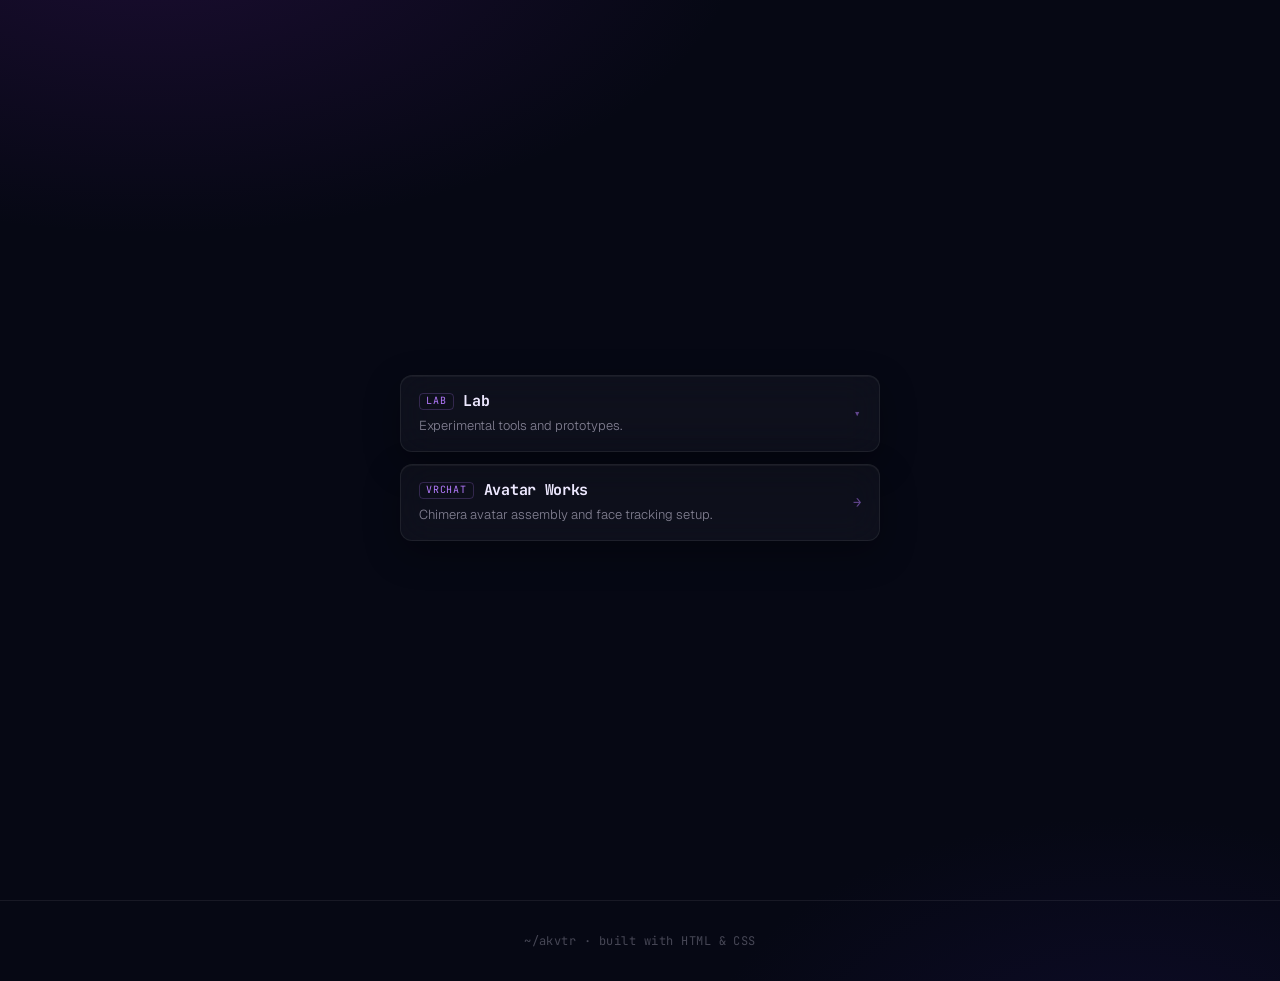
<file: index.html>
<!DOCTYPE html>
<html lang="en">
<head>
  <meta charset="UTF-8">
  <meta name="viewport" content="width=device-width, initial-scale=1.0">
  <title>~/akvtr</title>
  <link rel="preconnect" href="https://fonts.googleapis.com">
  <link rel="preconnect" href="https://fonts.gstatic.com" crossorigin>
  <link href="https://fonts.googleapis.com/css2?family=JetBrains+Mono:wght@400;500;700&family=Geist:wght@300;400;500&display=swap" rel="stylesheet">
  <link rel="stylesheet" href="./style.css">
  <style>
    /* ── Hero ── */
    .root-hero {
      min-height: 100dvh;
      display: flex;
      flex-direction: column;
      align-items: center;
      justify-content: center;
      padding: 5rem var(--px) 4rem;
      text-align: center;
    }

    .root-eyebrow {
      font-family: var(--mono);
      font-size: 0.6875rem;
      color: var(--accent);
      letter-spacing: 0.14em;
      text-transform: uppercase;
      margin-bottom: 1.5rem;
    }

    .root-title {
      font-family: var(--mono);
      font-size: clamp(2.5rem, 6vw, 4.5rem);
      font-weight: 700;
      color: var(--text-1);
      letter-spacing: -0.04em;
      line-height: 1;
      margin-bottom: 1.25rem;
    }

    .root-title .hl { color: var(--accent); }

    .root-sub {
      font-family: var(--sans);
      font-size: 1rem;
      font-weight: 300;
      color: var(--text-2);
      line-height: 1.65;
      max-width: 42ch;
      margin: 0 auto 2.75rem;
    }

    /* ── Section cards (compact vertical list) ── */
    .hub-list {
      display: flex;
      flex-direction: column;
      gap: 0.75rem;
      width: 100%;
      max-width: 480px;
      text-align: left;
    }

    .hub-card {
      position: relative;
      background: var(--glass-bg);
      border: 1px solid var(--glass-border);
      border-radius: var(--r-card);
      backdrop-filter: blur(18px);
      -webkit-backdrop-filter: blur(18px);
      box-shadow:
        inset 0 1px 0 rgba(255,255,255,0.045),
        0 12px 36px rgba(0,0,0,0.32);
      text-decoration: none;
      color: inherit;
      padding: 0.95rem 2.75rem 0.95rem 1.1rem;
      display: flex;
      flex-direction: column;
      gap: 0.3rem;
      transition: border-color 0.2s ease, box-shadow 0.2s ease, transform 0.15s ease;
    }
    .hub-card:hover {
      border-color: var(--accent-border);
      box-shadow:
        inset 0 1px 0 rgba(255,255,255,0.055),
        0 16px 48px rgba(0,0,0,0.42),
        0 0 0 1px var(--accent-border);
      transform: translateY(-2px);
    }

    .hub-card-head {
      display: flex;
      align-items: center;
      gap: 0.6rem;
    }

    .hub-card-badge {
      font-family: var(--mono);
      font-size: 0.625rem;
      color: var(--accent);
      letter-spacing: 0.08em;
      text-transform: uppercase;
      border: 1px solid var(--accent-border);
      border-radius: var(--r-tag);
      padding: 0.15rem 0.4rem;
      line-height: 1;
    }

    .hub-card-title {
      font-family: var(--mono);
      font-size: 0.9375rem;
      font-weight: 700;
      color: var(--text-1);
      letter-spacing: -0.02em;
    }

    .hub-card-desc {
      font-family: var(--sans);
      font-size: 0.8125rem;
      font-weight: 300;
      color: var(--text-2);
      line-height: 1.5;
    }

    /* ── Right-side indicators (link arrow / lab chevron) ── */
    .hub-card-arrow,
    .lab-arrow {
      position: absolute;
      right: 1.1rem;
      top: 50%;
      font-family: var(--mono);
      font-size: 0.875rem;
      color: var(--accent);
      opacity: 0.5;
      transform: translateY(-50%);
    }
    .hub-card-arrow { transition: opacity 0.15s ease, transform 0.15s ease; }
    .hub-card:hover .hub-card-arrow {
      opacity: 1;
      transform: translateY(-50%) translateX(3px);
    }

    /* ── Lab accordion (moved from nav into main) ── */
    .hub-lab-btn {
      /* reset button defaults so it matches the card links */
      width: 100%;
      text-align: left;
      cursor: pointer;
      font: inherit;
    }

    .lab-arrow { transition: opacity 0.15s ease, transform 0.22s ease; }
    .hub-lab-btn:hover .lab-arrow { opacity: 1; }
    .hub-lab-btn[aria-expanded="true"] .lab-arrow {
      transform: translateY(-50%) rotate(180deg);
    }

    .lab-panel {
      display: grid;
      grid-template-rows: 0fr;
      transition: grid-template-rows 0.3s ease;
    }
    .lab-panel.open {
      grid-template-rows: 1fr;
    }
    .lab-panel-inner {
      overflow: hidden;
      min-height: 0;
    }
    .lab-panel-inner .hub-card {
      margin-top: 0.75rem;
      margin-left: 1.25rem;
    }

    @media (max-width: 640px) {
      .lab-panel-inner .hub-card { margin-left: 0.6rem; }
    }

    @media (prefers-reduced-motion: reduce) {
      .lab-arrow,
      .lab-panel,
      .hub-card { transition: none !important; }
    }
  </style>
</head>
<body>

  <main class="root-hero">
    <div class="hub-list">
      <div class="hub-lab">
        <button class="hub-card hub-lab-btn" aria-expanded="false" aria-controls="lab-panel">
          <span class="hub-card-head">
            <span class="hub-card-badge">Lab</span>
            <span class="hub-card-title">Lab</span>
          </span>
          <span class="hub-card-desc">Experimental tools and prototypes.</span>
          <span class="lab-arrow" aria-hidden="true">▾</span>
        </button>
        <div class="lab-panel" id="lab-panel">
          <div class="lab-panel-inner">
            <a href="/lab/class-gen/" class="hub-card">
              <span class="hub-card-head">
                <span class="hub-card-badge">Tool</span>
                <span class="hub-card-title">class-gen</span>
              </span>
              <span class="hub-card-desc">UML class diagram editor with dark design.</span>
              <span class="hub-card-arrow" aria-hidden="true">→</span>
            </a>
          </div>
        </div>
      </div>

      <a href="/vrc/" class="hub-card">
        <span class="hub-card-head">
          <span class="hub-card-badge">VRChat</span>
          <span class="hub-card-title">Avatar Works</span>
        </span>
        <span class="hub-card-desc">Chimera avatar assembly and face tracking setup.</span>
        <span class="hub-card-arrow" aria-hidden="true">→</span>
      </a>
    </div>
  </main>

  <footer>
    <p class="footer-text">~/akvtr &middot; built with HTML &amp; CSS</p>
  </footer>

  <script>
    const btn = document.querySelector('.hub-lab-btn');
    const panel = document.getElementById('lab-panel');

    btn.addEventListener('click', () => {
      const isOpen = btn.getAttribute('aria-expanded') === 'true';
      btn.setAttribute('aria-expanded', String(!isOpen));
      panel.classList.toggle('open', !isOpen);
    });
  </script>

</body>
</html>
</file>
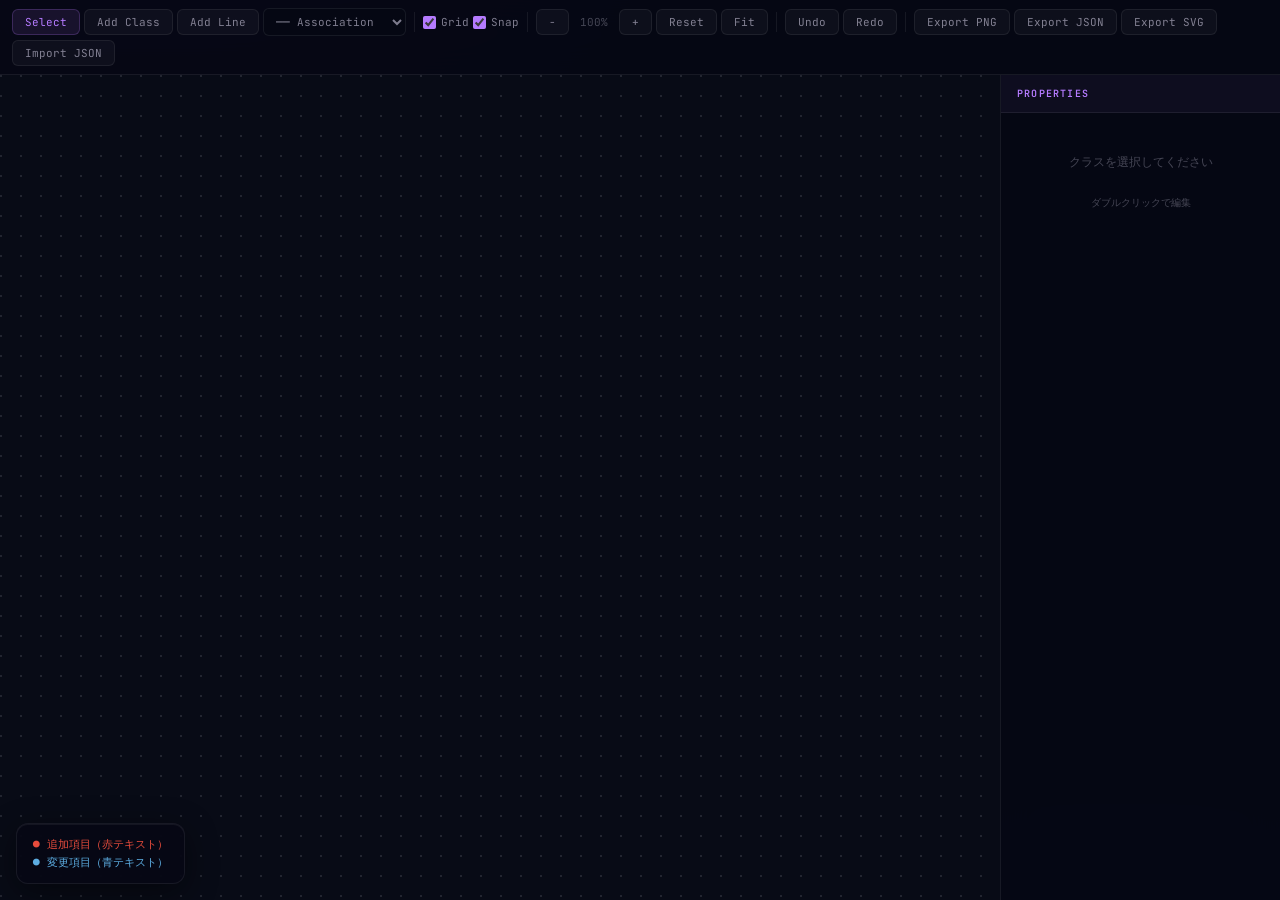
<file: lab/class-gen/index.html>
<!DOCTYPE html>
<html lang="ja">
<head>
<meta charset="UTF-8">
<meta name="viewport" content="width=device-width, initial-scale=1.0">
<title>UML Class Diagram Editor</title>
<link rel="preconnect" href="https://fonts.googleapis.com">
<link rel="preconnect" href="https://fonts.gstatic.com" crossorigin>
<link href="https://fonts.googleapis.com/css2?family=Geist:wght@300;400;500&family=JetBrains+Mono:wght@400;500;700&display=swap" rel="stylesheet">
<style>
:root {
  --bg: #060814;
  --accent: #b57bff;
  --accent-subtle: rgba(181,123,255,0.10);
  --accent-border: rgba(181,123,255,0.22);
  --glass-bg: rgba(255,255,255,0.035);
  --glass-border: rgba(255,255,255,0.07);
  --text-1: #ede8ff;
  --text-2: rgba(237,232,255,0.52);
  --text-3: rgba(237,232,255,0.28);
  --mono: 'JetBrains Mono', monospace;
  --sans: 'Geist', system-ui, sans-serif;
  --r-card: 12px;
  --r-btn: 6px;
  --r-tag: 4px;
}

* { margin: 0; padding: 0; box-sizing: border-box; }

body {
  font-family: var(--mono);
  display: flex;
  flex-direction: column;
  height: 100vh;
  overflow: hidden;
  background-color: var(--bg);
  background-image:
    radial-gradient(ellipse 80% 55% at 12% -8%, rgba(88,28,135,0.26) 0%, transparent 58%),
    radial-gradient(ellipse 60% 45% at 88% 108%, rgba(28,18,80,0.32) 0%, transparent 55%);
  color: var(--text-1);
}

#toolbar {
  display: flex;
  flex-wrap: wrap;
  gap: 4px;
  padding: 8px 12px;
  background: rgba(6,8,20,0.92);
  border-bottom: 1px solid var(--glass-border);
  backdrop-filter: blur(16px);
  -webkit-backdrop-filter: blur(16px);
  align-items: center;
  z-index: 100;
  flex-shrink: 0;
}

#toolbar button {
  padding: 5px 12px;
  border: 1px solid var(--glass-border);
  border-radius: var(--r-btn);
  background: var(--glass-bg);
  color: var(--text-2);
  cursor: pointer;
  font-size: 11px;
  font-family: var(--mono);
  white-space: nowrap;
  transition: background 0.15s, color 0.15s, border-color 0.15s;
}

#toolbar button:hover {
  background: rgba(255,255,255,0.07);
  color: var(--text-1);
  border-color: rgba(255,255,255,0.14);
}

#toolbar button:active { transform: translateY(1px) scale(0.99); }

#toolbar button.active {
  background: var(--accent-subtle);
  color: var(--accent);
  border-color: var(--accent-border);
}

#toolbar select {
  padding: 5px 8px;
  border: 1px solid var(--glass-border);
  border-radius: var(--r-btn);
  background: rgba(6,8,20,0.8);
  color: var(--text-2);
  cursor: pointer;
  font-size: 11px;
  font-family: var(--mono);
}

#toolbar .sep {
  width: 1px;
  height: 20px;
  background: var(--glass-border);
  margin: 0 4px;
  flex-shrink: 0;
}

#toolbar label {
  font-size: 11px;
  font-family: var(--mono);
  color: var(--text-2);
  display: flex;
  align-items: center;
  gap: 5px;
  cursor: pointer;
}

#toolbar input[type=checkbox] {
  cursor: pointer;
  accent-color: var(--accent);
}

#toolbar .zoom-display {
  font-size: 11px;
  font-family: var(--mono);
  color: var(--text-3);
  min-width: 42px;
  text-align: center;
}

#main { display: flex; flex: 1; overflow: hidden; }

#canvas-wrap {
  flex: 1;
  position: relative;
  overflow: hidden;
  background-color: #080b16;
}

#canvas-wrap svg { position: absolute; top: 0; left: 0; }

#drop-overlay {
  position: absolute;
  inset: 0;
  background: rgba(181,123,255,0.04);
  display: flex;
  align-items: center;
  justify-content: center;
  z-index: 50;
  pointer-events: none;
  opacity: 0;
  transition: opacity 0.15s;
}

#drop-overlay.active { opacity: 1; }

#drop-overlay span {
  font-family: var(--mono);
  font-size: 13px;
  color: var(--accent);
  letter-spacing: 0.08em;
  background: rgba(6,8,20,0.85);
  padding: 10px 24px;
  border-radius: var(--r-card);
  border: 1px solid var(--accent-border);
  box-shadow: 0 0 0 1px rgba(181,123,255,0.06);
}

#legend {
  position: absolute;
  bottom: 16px;
  left: 16px;
  background: rgba(6,8,20,0.85);
  border: 1px solid var(--glass-border);
  border-radius: var(--r-card);
  backdrop-filter: blur(18px);
  -webkit-backdrop-filter: blur(18px);
  padding: 10px 16px;
  font-size: 11px;
  font-family: var(--mono);
  z-index: 10;
  pointer-events: none;
  box-shadow: inset 0 1px 0 rgba(255,255,255,0.055), 0 8px 32px rgba(0,0,0,0.45);
}

#legend div { margin: 3px 0; color: var(--text-2); }
#legend .red { color: #e74c3c; }
#legend .blue { color: #5dade2; }

#side-panel {
  width: 280px;
  background: rgba(6,8,20,0.92);
  border-left: 1px solid var(--glass-border);
  display: flex;
  flex-direction: column;
  overflow-y: auto;
  font-size: 13px;
  backdrop-filter: blur(16px);
  -webkit-backdrop-filter: blur(16px);
}

#side-panel.collapsed { display: none; }

#side-panel::-webkit-scrollbar { width: 4px; }
#side-panel::-webkit-scrollbar-track { background: transparent; }
#side-panel::-webkit-scrollbar-thumb { background: var(--glass-border); border-radius: 2px; }

#side-panel h3 {
  padding: 12px 16px;
  background: rgba(181,123,255,0.05);
  border-bottom: 1px solid var(--glass-border);
  color: var(--accent);
  font-size: 10px;
  font-family: var(--mono);
  letter-spacing: 0.12em;
  text-transform: uppercase;
  font-weight: 600;
}

#side-panel .placeholder {
  padding: 40px 16px;
  color: var(--text-3);
  text-align: center;
  font-size: 12px;
  font-family: var(--sans);
  line-height: 1.65;
}

#side-panel .edit-section { padding: 12px 16px; }

#side-panel .edit-section label {
  display: block;
  font-weight: 500;
  margin: 10px 0 4px;
  font-size: 10px;
  font-family: var(--mono);
  letter-spacing: 0.1em;
  text-transform: uppercase;
  color: var(--text-3);
}

#side-panel .edit-section label:first-child { margin-top: 0; }

#side-panel .edit-section input[type=text],
#side-panel .edit-section textarea {
  width: 100%;
  padding: 7px 10px;
  border: 1px solid var(--glass-border);
  border-radius: var(--r-btn);
  background: rgba(255,255,255,0.04);
  color: var(--text-1);
  font-family: var(--mono);
  transition: border-color 0.15s;
}

#side-panel .edit-section input[type=text] { font-size: 12px; }
#side-panel .edit-section textarea { font-size: 11px; height: 90px; resize: vertical; }

#side-panel .edit-section input[type=text]:focus,
#side-panel .edit-section textarea:focus {
  outline: none;
  border-color: var(--accent-border);
}

#side-panel .color-btns { display: flex; gap: 4px; margin: 6px 0; }

#side-panel .color-btns button {
  padding: 4px 10px;
  border: 1px solid var(--glass-border);
  border-radius: var(--r-btn);
  background: var(--glass-bg);
  color: var(--text-2);
  cursor: pointer;
  font-size: 10px;
  font-family: var(--mono);
  transition: opacity 0.15s;
}

#side-panel .color-btns button:hover { opacity: 0.8; }
#side-panel .color-btns button:active { transform: translateY(1px) scale(0.99); }
#side-panel .color-btns .btn-red { background: rgba(192,57,43,0.12); color: #e74c3c; border-color: rgba(192,57,43,0.3); }
#side-panel .color-btns .btn-blue { background: rgba(36,113,163,0.12); color: #5dade2; border-color: rgba(36,113,163,0.3); }
#side-panel .color-btns .btn-black { background: var(--glass-bg); color: var(--text-2); }

#side-panel .hint {
  font-size: 10px;
  color: var(--text-3);
  margin: 6px 0;
  line-height: 1.5;
  font-family: var(--mono);
}

#side-panel .line-props { padding: 12px 16px; }

#side-panel .line-props label {
  display: block;
  font-weight: 500;
  margin: 10px 0 4px;
  font-size: 10px;
  font-family: var(--mono);
  letter-spacing: 0.1em;
  text-transform: uppercase;
  color: var(--text-3);
}

#side-panel .line-props label:first-child { margin-top: 0; }

#side-panel .line-props select {
  width: 100%;
  padding: 6px 10px;
  border: 1px solid var(--glass-border);
  border-radius: var(--r-btn);
  background: rgba(255,255,255,0.04);
  color: var(--text-1);
  font-size: 12px;
  font-family: var(--mono);
}

#side-panel .line-props input[type=color] {
  width: 100%;
  height: 32px;
  padding: 2px 6px;
  border: 1px solid var(--glass-border);
  border-radius: var(--r-btn);
  background: rgba(255,255,255,0.04);
  cursor: pointer;
}

.resize-handle {
  fill: rgba(181,123,255,0.12);
  stroke: #b57bff;
  stroke-width: 1;
  cursor: pointer;
}

@media (prefers-reduced-motion: reduce) {
  *, *::before, *::after { transition-duration: 0.01ms !important; }
}
</style>
</head>
<body>
<div id="toolbar">
  <button id="btn-select" class="active" title="Select mode (V)">Select</button>
  <button id="btn-add-class" title="Add Class (C)">Add Class</button>
  <button id="btn-add-line" title="Add Line mode (L)">Add Line</button>
  <select id="line-type" title="Line type">
    <option value="association">── Association</option>
    <option value="dependency">╌╌ Dependency</option>
    <option value="inheritance">──▷ Inheritance</option>
    <option value="realization">╌╌▷ Realization</option>
  </select>
  <div class="sep"></div>
  <label><input type="checkbox" id="chk-grid" checked> Grid</label>
  <label><input type="checkbox" id="chk-snap" checked> Snap</label>
  <div class="sep"></div>
  <button id="btn-zoom-out" title="Zoom out">−</button>
  <span class="zoom-display" id="zoom-display">100%</span>
  <button id="btn-zoom-in" title="Zoom in">+</button>
  <button id="btn-zoom-reset" title="Reset zoom">Reset</button>
  <button id="btn-fit" title="Fit all">Fit</button>
  <div class="sep"></div>
  <button id="btn-undo" title="Undo (Ctrl+Z)">Undo</button>
  <button id="btn-redo" title="Redo (Ctrl+Y)">Redo</button>
  <div class="sep"></div>
  <button id="btn-export-png">Export PNG</button>
  <button id="btn-export-json">Export JSON</button>
  <button id="btn-export-svg">Export SVG</button>
  <button id="btn-import-json">Import JSON</button>
  <input type="file" id="file-input" accept=".json" style="display:none">
</div>
<div id="main">
  <div id="canvas-wrap">
    <div id="drop-overlay"><span>Drop JSON to import</span></div>
    <div id="legend">
      <div class="red">● 追加項目（赤テキスト）</div>
      <div class="blue">● 変更項目（青テキスト）</div>
    </div>
  </div>
  <div id="side-panel">
    <h3>Properties</h3>
    <div class="placeholder" id="panel-placeholder">クラスを選択してください<br><br><small>ダブルクリックで編集</small></div>
    <div class="edit-section" id="box-editor" style="display:none">
      <label>クラス色</label>
      <div class="color-btns">
        <button class="btn-black box-color-btn" data-boxcolor="">⚫ Default</button>
        <button class="btn-red box-color-btn" data-boxcolor="red">🔴 Red</button>
        <button class="btn-blue box-color-btn" data-boxcolor="blue">🔵 Blue</button>
      </div>
      <label>クラス名</label>
      <input type="text" id="edit-classname" placeholder="ClassName">
      <label>フィールド <small style="text-transform:none;letter-spacing:0;font-weight:400">(1行1エントリ)</small></label>
      <div class="color-btns">
        <button class="btn-red" data-color="red" data-target="edit-fields">🔴 赤</button>
        <button class="btn-blue" data-color="blue" data-target="edit-fields">🔵 青</button>
        <button class="btn-black" data-color="black" data-target="edit-fields">⚫ 黒</button>
      </div>
      <textarea id="edit-fields" placeholder="~Connection sqlCon&#10;[red]~Boolean flagLogin"></textarea>
      <label>メソッド <small style="text-transform:none;letter-spacing:0;font-weight:400">(1行1エントリ)</small></label>
      <div class="color-btns">
        <button class="btn-red" data-color="red" data-target="edit-methods">🔴 赤</button>
        <button class="btn-blue" data-color="blue" data-target="edit-methods">🔵 青</button>
        <button class="btn-black" data-color="black" data-target="edit-methods">⚫ 黒</button>
      </div>
      <textarea id="edit-methods" placeholder="+void actionPerformed(ActionEvent)&#10;[blue]+String getName()"></textarea>
      <div class="hint">色タグ: [red] [blue] を行頭に付与<br>例: [red]~Panel panelSouth</div>
    </div>
    <div class="line-props" id="line-editor" style="display:none">
      <label>線種</label>
      <select id="edit-line-type">
        <option value="association">Association</option>
        <option value="dependency">Dependency</option>
        <option value="inheritance">Inheritance</option>
        <option value="realization">Realization</option>
      </select>
      <label>色</label>
      <input type="color" id="edit-line-color" value="#1a5276">
    </div>
  </div>
</div>

<script>
(function(){
const GRID=20,MIN_W=120,MIN_H=80,MAX_UNDO=50;
const COLORS={black:'#000',red:'#c0392b',blue:'#2471a3'};
let state={boxes:[],lines:[]},undoStack=[],redoStack=[];
let mode='select',zoom=1,panX=0,panY=0;
let selectedIds=new Set(),dragState=null,lineDrawState=null;
let nextId=1;
const wrap=document.getElementById('canvas-wrap');
const ns='http://www.w3.org/2000/svg';

function el(tag,attrs){const e=document.createElementNS(ns,tag);if(attrs)for(const[k,v]of Object.entries(attrs))e.setAttribute(k,v);return e}

const svg=el('svg',{width:'100%',height:'100%'});
wrap.insertBefore(svg,wrap.firstChild);

const defs=el('defs');svg.appendChild(defs);
const gridPat=el('pattern',{id:'grid-dots',width:GRID,height:GRID,patternUnits:'userSpaceOnUse'});
gridPat.appendChild(el('circle',{cx:1,cy:1,r:1,fill:'rgba(237,232,255,0.15)'}));
defs.appendChild(gridPat);

const markerInherit=el('marker',{id:'m-inherit',viewBox:'0 0 12 12',refX:'12',refY:'6',markerWidth:'12',markerHeight:'12',orient:'auto'});
markerInherit.appendChild(el('path',{d:'M0,0 L12,6 L0,12 Z',fill:'#fff',stroke:'inherit','stroke-width':'1.5'}));
defs.appendChild(markerInherit);

const markerRealize=el('marker',{id:'m-realize',viewBox:'0 0 12 12',refX:'12',refY:'6',markerWidth:'12',markerHeight:'12',orient:'auto'});
markerRealize.appendChild(el('path',{d:'M0,0 L12,6 L0,12 Z',fill:'#fff',stroke:'inherit','stroke-width':'1.5'}));
defs.appendChild(markerRealize);

const gGrid=el('g',{id:'g-grid'});
const gridRect=el('rect',{width:'10000',height:'10000',x:'-5000',y:'-5000',fill:'url(#grid-dots)'});
gGrid.appendChild(gridRect);
svg.appendChild(gGrid);

const gMain=el('g',{id:'g-main'});
svg.appendChild(gMain);
const gLines=el('g');gMain.appendChild(gLines);
const gBoxes=el('g');gMain.appendChild(gBoxes);
const gHandles=el('g');gMain.appendChild(gHandles);
const gTemp=el('g');gMain.appendChild(gTemp);

function snap(v){return document.getElementById('chk-snap').checked?Math.round(v/GRID)*GRID:v}
function uid(){return 'id'+(nextId++)}
function deepCopy(o){return JSON.parse(JSON.stringify(o))}

function pushUndo(){
  undoStack.push(deepCopy(state));
  if(undoStack.length>MAX_UNDO)undoStack.shift();
  redoStack.length=0;
}
function undo(){if(!undoStack.length)return;redoStack.push(deepCopy(state));state=undoStack.pop();selectedIds.clear();render();updatePanel()}
function redo(){if(!redoStack.length)return;undoStack.push(deepCopy(state));state=redoStack.pop();selectedIds.clear();render();updatePanel()}

function applyTransform(){
  gMain.setAttribute('transform',`translate(${panX},${panY}) scale(${zoom})`);
  gGrid.setAttribute('transform',`translate(${panX},${panY}) scale(${zoom})`);
}

function setZoom(z,cx,cy){
  if(cx===undefined){const r=wrap.getBoundingClientRect();cx=r.width/2;cy=r.height/2}
  const oldZ=zoom;
  zoom=Math.max(.3,Math.min(3,z));
  panX=cx-(cx-panX)*zoom/oldZ;
  panY=cy-(cy-panY)*zoom/oldZ;
  applyTransform();
  document.getElementById('zoom-display').textContent=Math.round(zoom*100)+'%';
}

function fitAll(){
  if(!state.boxes.length)return;
  const r=wrap.getBoundingClientRect();
  let x1=Infinity,y1=Infinity,x2=-Infinity,y2=-Infinity;
  for(const b of state.boxes){x1=Math.min(x1,b.x);y1=Math.min(y1,b.y);x2=Math.max(x2,b.x+b.width);y2=Math.max(y2,b.y+b.height)}
  const pad=40,w=x2-x1+pad*2,h=y2-y1+pad*2;
  zoom=Math.max(.3,Math.min(3,Math.min(r.width/w,r.height/h)));
  panX=r.width/2-((x1+x2)/2)*zoom;
  panY=r.height/2-((y1+y2)/2)*zoom;
  applyTransform();
  document.getElementById('zoom-display').textContent=Math.round(zoom*100)+'%';
}

function toSvgCoord(ex,ey){
  const r=wrap.getBoundingClientRect();
  return{x:(ex-r.left-panX)/zoom,y:(ey-r.top-panY)/zoom};
}

function parseLine(text){
  const m=text.match(/^\[(red|blue|black)\](.*)/);
  return m?{color:m[1],text:m[2]}:{color:'black',text};
}

function serializeLine(entry){
  return entry.color&&entry.color!=='black'?`[${entry.color}]${entry.text}`:entry.text;
}

function measureBox(box){
  const lineH=16,padH=6,padW=10,headerH=lineH+padH*2;
  const fH=Math.max(1,box.fields.length)*lineH+padH*2;
  const mH=Math.max(1,box.methods.length)*lineH+padH*2;
  const autoH=headerH+fH+mH;
  const autoW=calcTextWidth(box);
  return{autoW:Math.max(MIN_W,autoW),autoH:Math.max(MIN_H,autoH),headerH,fH,mH,lineH,padH,padW};
}

function calcTextWidth(box){
  const c=document.createElement('canvas').getContext('2d');
  c.font='bold 13px Segoe UI,Arial,sans-serif';
  let max=c.measureText(box.className||'ClassName').width;
  c.font='12px Consolas,Courier New,monospace';
  for(const f of box.fields)max=Math.max(max,c.measureText(f.text).width);
  for(const m of box.methods)max=Math.max(max,c.measureText(m.text).width);
  return max+24;
}

function renderBox(box){
  const g=el('g',{'data-id':box.id});
  const m=measureBox(box);
  const w=Math.max(box.width,MIN_W),h=Math.max(box.height,MIN_H);
  const sel=selectedIds.has(box.id);

  if(sel){
    g.appendChild(el('rect',{x:box.x-3,y:box.y-3,width:w+6,height:h+6,rx:5,fill:'none',stroke:'#b57bff','stroke-width':2,'stroke-dasharray':'5,3'}));
  }

  const bc=box.boxColor&&COLORS[box.boxColor]?COLORS[box.boxColor]:null;
  const strokeColor=bc||'#444';
  const headerFill=bc?bc+'18':'transparent';

  g.appendChild(el('rect',{x:box.x,y:box.y,width:w,height:h,rx:3,fill:'#fffde7',stroke:strokeColor,'stroke-width':bc?2:1.5}));

  const headerH=m.lineH+m.padH*2;
  if(bc)g.appendChild(el('rect',{x:box.x,y:box.y,width:w,height:headerH,rx:3,fill:headerFill,'pointer-events':'none'}));
  g.appendChild(el('line',{x1:box.x,y1:box.y+headerH,x2:box.x+w,y2:box.y+headerH,stroke:strokeColor,'stroke-width':1}));

  const fSectionH=Math.max(1,box.fields.length)*m.lineH+m.padH*2;
  g.appendChild(el('line',{x1:box.x,y1:box.y+headerH+fSectionH,x2:box.x+w,y2:box.y+headerH+fSectionH,stroke:strokeColor,'stroke-width':1}));

  const hText=el('text',{x:box.x+w/2,y:box.y+headerH/2+5,'text-anchor':'middle','font-size':'13','font-weight':'bold','font-family':'Segoe UI,Arial,sans-serif',fill:bc||'#222'});
  hText.textContent=box.className||'ClassName';
  g.appendChild(hText);

  let cy=box.y+headerH+m.padH+m.lineH-3;
  for(const f of box.fields){
    const t=el('text',{x:box.x+m.padW,y:cy,'font-size':'12','font-family':'Consolas,Courier New,monospace',fill:COLORS[f.color]||'#000'});
    t.textContent=f.text;
    g.appendChild(t);
    cy+=m.lineH;
  }
  if(!box.fields.length){
    const t=el('text',{x:box.x+m.padW,y:cy,'font-size':'11','font-family':'Consolas,monospace',fill:'#aaa'});
    t.textContent='(no fields)';g.appendChild(t);
  }

  cy=box.y+headerH+fSectionH+m.padH+m.lineH-3;
  for(const mt of box.methods){
    const t=el('text',{x:box.x+m.padW,y:cy,'font-size':'12','font-family':'Consolas,Courier New,monospace',fill:COLORS[mt.color]||'#000'});
    t.textContent=mt.text;
    g.appendChild(t);
    cy+=m.lineH;
  }
  if(!box.methods.length){
    const t=el('text',{x:box.x+m.padW,y:cy,'font-size':'11','font-family':'Consolas,monospace',fill:'#aaa'});
    t.textContent='(no methods)';g.appendChild(t);
  }

  return g;
}

function lineIntersection(bx,by,bw,bh,x2,y2){
  const cx=bx+bw/2,cy=by+bh/2;
  const dx=x2-cx,dy=y2-cy;
  if(dx===0&&dy===0)return{x:cx,y:cy};
  const absDx=Math.abs(dx),absDy=Math.abs(dy);
  const scaleX=bw/2/absDx,scaleY=bh/2/absDy;
  const scale=Math.min(scaleX||Infinity,scaleY||Infinity);
  return{x:cx+dx*scale,y:cy+dy*scale};
}

function renderLine(line){
  const fromBox=state.boxes.find(b=>b.id===line.from);
  const toBox=state.boxes.find(b=>b.id===line.to);
  if(!fromBox||!toBox)return null;

  const fc={x:fromBox.x+fromBox.width/2,y:fromBox.y+fromBox.height/2};
  const tc={x:toBox.x+toBox.width/2,y:toBox.y+toBox.height/2};
  const p1=lineIntersection(fromBox.x,fromBox.y,fromBox.width,fromBox.height,tc.x,tc.y);
  const p2=lineIntersection(toBox.x,toBox.y,toBox.width,toBox.height,fc.x,fc.y);

  const g=el('g',{'data-line-id':line.id});
  const sel=selectedIds.has(line.id);
  const color=line.color||'#1a5276';

  if(sel){
    g.appendChild(el('line',{x1:p1.x,y1:p1.y,x2:p2.x,y2:p2.y,stroke:'#b57bff','stroke-width':6,'stroke-opacity':.25}));
  }

  const attrs={x1:p1.x,y1:p1.y,x2:p2.x,y2:p2.y,stroke:color,'stroke-width':sel?2.5:1.8};
  if(line.type==='dependency'||line.type==='realization'){
    attrs['stroke-dasharray']='8,4';
  }
  if(line.type==='inheritance'||line.type==='realization'){
    const markerId='m-'+line.id;
    const marker=el('marker',{id:markerId,viewBox:'0 0 12 12',refX:'12',refY:'6',markerWidth:'12',markerHeight:'12',orient:'auto'});
    marker.appendChild(el('path',{d:'M0,0 L12,6 L0,12 Z',fill:'#fff',stroke:color,'stroke-width':'1.5'}));
    defs.appendChild(marker);
    attrs['marker-end']=`url(#${markerId})`;
  }

  const ln=el('line',attrs);
  g.appendChild(ln);

  const hitLine=el('line',{x1:p1.x,y1:p1.y,x2:p2.x,y2:p2.y,stroke:'transparent','stroke-width':12,cursor:'pointer'});
  g.appendChild(hitLine);

  return g;
}

function renderHandles(box){
  if(!selectedIds.has(box.id))return;
  const w=box.width,h=box.height,s=7;
  const pts=[
    {cx:box.x,cy:box.y,cur:'nw-resize',dx:-1,dy:-1},
    {cx:box.x+w/2,cy:box.y,cur:'n-resize',dx:0,dy:-1},
    {cx:box.x+w,cy:box.y,cur:'ne-resize',dx:1,dy:-1},
    {cx:box.x+w,cy:box.y+h/2,cur:'e-resize',dx:1,dy:0},
    {cx:box.x+w,cy:box.y+h,cur:'se-resize',dx:1,dy:1},
    {cx:box.x+w/2,cy:box.y+h,cur:'s-resize',dx:0,dy:1},
    {cx:box.x,cy:box.y+h,cur:'sw-resize',dx:-1,dy:1},
    {cx:box.x,cy:box.y+h/2,cur:'w-resize',dx:-1,dy:0},
  ];
  for(const p of pts){
    const r=el('rect',{x:p.cx-s/2,y:p.cy-s/2,width:s,height:s,class:'resize-handle',cursor:p.cur,'data-box':box.id,'data-dx':p.dx,'data-dy':p.dy});
    gHandles.appendChild(r);
  }
}

function render(){
  while(gLines.firstChild)gLines.removeChild(gLines.firstChild);
  while(gBoxes.firstChild)gBoxes.removeChild(gBoxes.firstChild);
  while(gHandles.firstChild)gHandles.removeChild(gHandles.firstChild);

  const oldMarkers=defs.querySelectorAll('marker[id^="m-id"]');
  oldMarkers.forEach(m=>defs.removeChild(m));

  for(const line of state.lines){
    const g=renderLine(line);
    if(g)gLines.appendChild(g);
  }
  for(const box of state.boxes){
    gBoxes.appendChild(renderBox(box));
  }
  for(const box of state.boxes){
    renderHandles(box);
  }
}

function getBoxAt(sx,sy){
  for(let i=state.boxes.length-1;i>=0;i--){
    const b=state.boxes[i];
    if(sx>=b.x&&sx<=b.x+b.width&&sy>=b.y&&sy<=b.y+b.height)return b;
  }
  return null;
}

function getLineAt(sx,sy){
  for(const line of state.lines){
    const fromBox=state.boxes.find(b=>b.id===line.from);
    const toBox=state.boxes.find(b=>b.id===line.to);
    if(!fromBox||!toBox)continue;
    const fc={x:fromBox.x+fromBox.width/2,y:fromBox.y+fromBox.height/2};
    const tc={x:toBox.x+toBox.width/2,y:toBox.y+toBox.height/2};
    const p1=lineIntersection(fromBox.x,fromBox.y,fromBox.width,fromBox.height,tc.x,tc.y);
    const p2=lineIntersection(toBox.x,toBox.y,toBox.width,toBox.height,fc.x,fc.y);
    const d=distToSegment(sx,sy,p1.x,p1.y,p2.x,p2.y);
    if(d<8/zoom)return line;
  }
  return null;
}

function distToSegment(px,py,x1,y1,x2,y2){
  const dx=x2-x1,dy=y2-y1,lenSq=dx*dx+dy*dy;
  if(lenSq===0)return Math.hypot(px-x1,py-y1);
  let t=((px-x1)*dx+(py-y1)*dy)/lenSq;
  t=Math.max(0,Math.min(1,t));
  return Math.hypot(px-(x1+t*dx),py-(y1+t*dy));
}

function getHandleAt(sx,sy){
  const handles=gHandles.querySelectorAll('rect');
  for(const h of handles){
    const hx=+h.getAttribute('x'),hy=+h.getAttribute('y'),hw=+h.getAttribute('width'),hh=+h.getAttribute('height');
    if(sx>=hx&&sx<=hx+hw&&sy>=hy&&sy<=hy+hh){
      return{boxId:h.getAttribute('data-box'),dx:+h.getAttribute('data-dx'),dy:+h.getAttribute('data-dy')};
    }
  }
  return null;
}

function updatePanel(){
  const boxEditor=document.getElementById('box-editor');
  const lineEditor=document.getElementById('line-editor');
  const placeholder=document.getElementById('panel-placeholder');

  const selBoxes=state.boxes.filter(b=>selectedIds.has(b.id));
  const selLines=state.lines.filter(l=>selectedIds.has(l.id));

  if(selBoxes.length===1&&selLines.length===0){
    const box=selBoxes[0];
    placeholder.style.display='none';
    lineEditor.style.display='none';
    boxEditor.style.display='block';
    document.getElementById('edit-classname').value=box.className;
    document.getElementById('edit-fields').value=box.fields.map(serializeLine).join('\n');
    document.getElementById('edit-methods').value=box.methods.map(serializeLine).join('\n');
    document.querySelectorAll('.box-color-btn').forEach(b=>b.style.outline=b.dataset.boxcolor===(box.boxColor||'')?'2px solid #b57bff':'none');
  } else if(selLines.length===1&&selBoxes.length===0){
    const line=selLines[0];
    placeholder.style.display='none';
    boxEditor.style.display='none';
    lineEditor.style.display='block';
    document.getElementById('edit-line-type').value=line.type;
    document.getElementById('edit-line-color').value=line.color||'#1a5276';
  } else {
    placeholder.style.display='block';
    boxEditor.style.display='none';
    lineEditor.style.display='none';
  }
}

function applyBoxEdits(){
  const selBoxes=state.boxes.filter(b=>selectedIds.has(b.id));
  if(selBoxes.length!==1)return;
  pushUndo();
  const box=selBoxes[0];
  box.className=document.getElementById('edit-classname').value;
  box.fields=document.getElementById('edit-fields').value.split('\n').filter(l=>l.trim()).map(parseLine);
  box.methods=document.getElementById('edit-methods').value.split('\n').filter(l=>l.trim()).map(parseLine);
  const m=measureBox(box);
  box.width=Math.max(box.width,m.autoW);
  box.height=Math.max(box.height,m.autoH);
  render();
}

document.getElementById('edit-classname').addEventListener('input',applyBoxEdits);
document.getElementById('edit-fields').addEventListener('input',applyBoxEdits);
document.getElementById('edit-methods').addEventListener('input',applyBoxEdits);

document.getElementById('edit-line-type').addEventListener('change',function(){
  const selLines=state.lines.filter(l=>selectedIds.has(l.id));
  if(selLines.length!==1)return;
  pushUndo();
  selLines[0].type=this.value;
  render();
});
document.getElementById('edit-line-color').addEventListener('input',function(){
  const selLines=state.lines.filter(l=>selectedIds.has(l.id));
  if(selLines.length!==1)return;
  pushUndo();
  selLines[0].color=this.value;
  render();
});

document.querySelectorAll('#side-panel .color-btns button[data-target]').forEach(btn=>{
  btn.addEventListener('click',function(){
    const color=this.dataset.color;
    const ta=document.getElementById(this.dataset.target);
    const start=ta.selectionStart,end=ta.selectionEnd;
    const text=ta.value;
    const before=text.lastIndexOf('\n',start-1)+1;
    const after=text.indexOf('\n',end);
    const lineEnd=after===-1?text.length:after;
    const selectedText=text.substring(before,lineEnd);
    const lines=selectedText.split('\n');
    const newLines=lines.map(l=>{
      const stripped=l.replace(/^\[(red|blue|black)\]/,'');
      return color==='black'?stripped:`[${color}]${stripped}`;
    });
    ta.value=text.substring(0,before)+newLines.join('\n')+text.substring(lineEnd);
    ta.dispatchEvent(new Event('input'));
  });
});

document.querySelectorAll('.box-color-btn').forEach(btn=>{
  btn.addEventListener('click',function(){
    const selBoxes=state.boxes.filter(b=>selectedIds.has(b.id));
    if(selBoxes.length!==1)return;
    pushUndo();
    selBoxes[0].boxColor=this.dataset.boxcolor;
    render();updatePanel();
  });
});

function setMode(m){
  mode=m;
  document.getElementById('btn-select').classList.toggle('active',m==='select');
  document.getElementById('btn-add-class').classList.toggle('active',m==='add-class');
  document.getElementById('btn-add-line').classList.toggle('active',m==='add-line');
  wrap.style.cursor=m==='add-class'?'crosshair':m==='add-line'?'crosshair':'default';
}

document.getElementById('btn-select').addEventListener('click',()=>setMode('select'));
document.getElementById('btn-add-class').addEventListener('click',()=>setMode('add-class'));
document.getElementById('btn-add-line').addEventListener('click',()=>setMode('add-line'));
document.getElementById('btn-zoom-in').addEventListener('click',()=>setZoom(zoom*1.2));
document.getElementById('btn-zoom-out').addEventListener('click',()=>setZoom(zoom/1.2));
document.getElementById('btn-zoom-reset').addEventListener('click',()=>{zoom=1;panX=0;panY=0;applyTransform();document.getElementById('zoom-display').textContent='100%'});
document.getElementById('btn-fit').addEventListener('click',fitAll);
document.getElementById('btn-undo').addEventListener('click',undo);
document.getElementById('btn-redo').addEventListener('click',redo);
document.getElementById('chk-grid').addEventListener('change',function(){gGrid.style.display=this.checked?'':'none'});

wrap.addEventListener('wheel',function(e){
  if(e.ctrlKey){
    e.preventDefault();
    const d=e.deltaY>0?0.9:1.1;
    setZoom(zoom*d,e.clientX-wrap.getBoundingClientRect().left,e.clientY-wrap.getBoundingClientRect().top);
  }
},{passive:false});

let isPanning=false,panStartX,panStartY;

wrap.addEventListener('mousedown',function(e){
  if(e.target.closest('#legend')||e.target.closest('#drop-overlay'))return;
  const rect=wrap.getBoundingClientRect();
  const mx=e.clientX-rect.left,my=e.clientY-rect.top;
  const sv=toSvgCoord(e.clientX,e.clientY);

  if(mode==='add-class'){
    pushUndo();
    const id=uid();
    const bx=snap(sv.x),by=snap(sv.y);
    state.boxes.push({id,x:bx,y:by,width:180,height:120,className:'NewClass',fields:[],methods:[],boxColor:''});
    selectedIds.clear();
    selectedIds.add(id);
    render();updatePanel();
    setMode('select');
    return;
  }

  if(mode==='add-line'){
    const box=getBoxAt(sv.x,sv.y);
    if(box){
      lineDrawState={from:box.id,startX:sv.x,startY:sv.y};
    }
    return;
  }

  const handle=getHandleAt(sv.x,sv.y);
  if(handle){
    const box=state.boxes.find(b=>b.id===handle.boxId);
    if(box){
      pushUndo();
      dragState={type:'resize',box,dx:handle.dx,dy:handle.dy,origX:box.x,origY:box.y,origW:box.width,origH:box.height,startX:sv.x,startY:sv.y};
    }
    return;
  }

  const box=getBoxAt(sv.x,sv.y);
  if(box){
    if(e.shiftKey){
      if(selectedIds.has(box.id))selectedIds.delete(box.id);else selectedIds.add(box.id);
    }else if(!selectedIds.has(box.id)){
      selectedIds.clear();
      selectedIds.add(box.id);
    }
    render();updatePanel();
    pushUndo();
    const selBoxes=state.boxes.filter(b=>selectedIds.has(b.id));
    dragState={type:'move',boxes:selBoxes.map(b=>({box:b,offX:sv.x-b.x,offY:sv.y-b.y})),startX:sv.x,startY:sv.y,moved:false};
    return;
  }

  const line=getLineAt(sv.x,sv.y);
  if(line){
    if(!e.shiftKey)selectedIds.clear();
    selectedIds.add(line.id);
    render();updatePanel();
    return;
  }

  if(!e.shiftKey){
    selectedIds.clear();
    render();updatePanel();
  }

  isPanning=true;
  panStartX=e.clientX;panStartY=e.clientY;
  wrap.style.cursor='grabbing';
});

wrap.addEventListener('mousemove',function(e){
  if(isPanning){
    panX+=e.clientX-panStartX;
    panY+=e.clientY-panStartY;
    panStartX=e.clientX;panStartY=e.clientY;
    applyTransform();
    return;
  }

  const sv=toSvgCoord(e.clientX,e.clientY);

  if(lineDrawState){
    while(gTemp.firstChild)gTemp.removeChild(gTemp.firstChild);
    const fromBox=state.boxes.find(b=>b.id===lineDrawState.from);
    if(fromBox){
      const p1=lineIntersection(fromBox.x,fromBox.y,fromBox.width,fromBox.height,sv.x,sv.y);
      const ln=el('line',{x1:p1.x,y1:p1.y,x2:sv.x,y2:sv.y,stroke:'#b57bff','stroke-width':1.5,'stroke-dasharray':'5,3'});
      gTemp.appendChild(ln);
    }
    return;
  }

  if(dragState){
    if(dragState.type==='move'){
      dragState.moved=true;
      for(const d of dragState.boxes){
        d.box.x=snap(sv.x-d.offX);
        d.box.y=snap(sv.y-d.offY);
      }
      render();
    }else if(dragState.type==='resize'){
      const ds=dragState;
      let dx=sv.x-ds.startX,dy=sv.y-ds.startY;
      let nx=ds.origX,ny=ds.origY,nw=ds.origW,nh=ds.origH;
      if(ds.dx<0){nx=snap(ds.origX+dx);nw=ds.origW-(nx-ds.origX)}
      if(ds.dx>0){nw=snap(ds.origW+dx)}
      if(ds.dy<0){ny=snap(ds.origY+dy);nh=ds.origH-(ny-ds.origY)}
      if(ds.dy>0){nh=snap(ds.origH+dy)}
      if(nw<MIN_W){if(ds.dx<0)nx=ds.origX+ds.origW-MIN_W;nw=MIN_W}
      if(nh<MIN_H){if(ds.dy<0)ny=ds.origY+ds.origH-MIN_H;nh=MIN_H}
      ds.box.x=nx;ds.box.y=ny;ds.box.width=nw;ds.box.height=nh;
      render();
    }
  }
});

wrap.addEventListener('mouseup',function(e){
  if(isPanning){isPanning=false;wrap.style.cursor=mode==='select'?'default':'crosshair';return}

  if(lineDrawState){
    while(gTemp.firstChild)gTemp.removeChild(gTemp.firstChild);
    const sv=toSvgCoord(e.clientX,e.clientY);
    const toBox=getBoxAt(sv.x,sv.y);
    if(toBox&&toBox.id!==lineDrawState.from){
      pushUndo();
      const lt=document.getElementById('line-type').value;
      state.lines.push({id:uid(),from:lineDrawState.from,to:toBox.id,type:lt,color:'#1a5276'});
      render();
    }
    lineDrawState=null;
    return;
  }

  if(dragState){
    if(dragState.type==='move'&&!dragState.moved){
      undoStack.pop();
    }
    dragState=null;
  }
});

wrap.addEventListener('dblclick',function(e){
  const sv=toSvgCoord(e.clientX,e.clientY);
  const box=getBoxAt(sv.x,sv.y);
  if(box){
    selectedIds.clear();
    selectedIds.add(box.id);
    render();updatePanel();
    document.getElementById('edit-classname').focus();
  }
});

document.addEventListener('keydown',function(e){
  if(e.target.tagName==='INPUT'||e.target.tagName==='TEXTAREA'||e.target.tagName==='SELECT')return;

  if(e.key==='Delete'||e.key==='Backspace'){
    if(!selectedIds.size)return;
    pushUndo();
    const delBoxIds=new Set();
    state.boxes=state.boxes.filter(b=>{if(selectedIds.has(b.id)){delBoxIds.add(b.id);return false}return true});
    state.lines=state.lines.filter(l=>!selectedIds.has(l.id)&&!delBoxIds.has(l.from)&&!delBoxIds.has(l.to));
    selectedIds.clear();
    render();updatePanel();
    e.preventDefault();
  }

  if(e.ctrlKey&&e.key==='z'){e.preventDefault();undo()}
  if(e.ctrlKey&&e.key==='y'){e.preventDefault();redo()}

  if(e.ctrlKey&&e.key==='a'){
    e.preventDefault();
    for(const b of state.boxes)selectedIds.add(b.id);
    for(const l of state.lines)selectedIds.add(l.id);
    render();updatePanel();
  }

  if(e.ctrlKey&&e.key==='d'){
    e.preventDefault();
    const selBoxes=state.boxes.filter(b=>selectedIds.has(b.id));
    if(!selBoxes.length)return;
    pushUndo();
    const newIds=new Set();
    const idMap={};
    for(const box of selBoxes){
      const nb=deepCopy(box);
      nb.id=uid();
      nb.x+=20;nb.y+=20;
      idMap[box.id]=nb.id;
      state.boxes.push(nb);
      newIds.add(nb.id);
    }
    const selLines=state.lines.filter(l=>selectedIds.has(l.id));
    for(const line of selLines){
      if(idMap[line.from]&&idMap[line.to]){
        const nl=deepCopy(line);
        nl.id=uid();nl.from=idMap[line.from];nl.to=idMap[line.to];
        state.lines.push(nl);
        newIds.add(nl.id);
      }
    }
    selectedIds.clear();
    for(const id of newIds)selectedIds.add(id);
    render();updatePanel();
  }

  if(e.key==='v'||e.key==='V')setMode('select');
  if(e.key==='c'&&!e.ctrlKey)setMode('add-class');
  if(e.key==='l'||e.key==='L')setMode('add-line');
});

// --- File save helper (File System Access API with anchor fallback) ---
async function saveFile(blob,suggestedName,types){
  if(window.showSaveFilePicker){
    try{
      const handle=await window.showSaveFilePicker({suggestedName,types});
      const writable=await handle.createWritable();
      await writable.write(blob);
      await writable.close();
    }catch(err){
      if(err.name!=='AbortError')throw err;
    }
  }else{
    const url=URL.createObjectURL(blob);
    const a=document.createElement('a');
    a.download=suggestedName;
    a.href=url;
    a.click();
    URL.revokeObjectURL(url);
  }
}

function buildExportSvg(){
  const svgClone=svg.cloneNode(true);
  const gMainClone=svgClone.querySelector('#g-main');
  const gGridClone=svgClone.querySelector('#g-grid');
  let x1=Infinity,y1=Infinity,x2=-Infinity,y2=-Infinity;
  for(const b of state.boxes){x1=Math.min(x1,b.x);y1=Math.min(y1,b.y);x2=Math.max(x2,b.x+b.width);y2=Math.max(y2,b.y+b.height)}
  if(!state.boxes.length){x1=0;y1=0;x2=400;y2=300}
  const pad=30,w=x2-x1+pad*2,h=y2-y1+pad*2;
  svgClone.setAttribute('width',w);
  svgClone.setAttribute('height',h);
  svgClone.setAttribute('viewBox',`0 0 ${w} ${h}`);
  svgClone.setAttribute('xmlns',ns);
  gMainClone.setAttribute('transform',`translate(${-x1+pad},${-y1+pad})`);
  if(gGridClone)gGridClone.remove();
  return{svgClone,w,h,x1,y1,pad};
}

// Export PNG
document.getElementById('btn-export-png').addEventListener('click',function(){
  const{svgClone,w,h}=buildExportSvg();
  const xml=new XMLSerializer().serializeToString(svgClone);
  const svgBlob=new Blob([xml],{type:'image/svg+xml;charset=utf-8'});
  const url=URL.createObjectURL(svgBlob);
  const img=new Image();
  img.onload=function(){
    const c=document.createElement('canvas');
    const scale=2;
    c.width=w*scale;c.height=h*scale;
    const ctx=c.getContext('2d');
    ctx.clearRect(0,0,c.width,c.height);
    ctx.drawImage(img,0,0,c.width,c.height);
    URL.revokeObjectURL(url);
    c.toBlob(async function(blob){
      await saveFile(blob,'class-diagram.png',[{description:'PNG Image',accept:{'image/png':['.png']}}]);
    },'image/png');
  };
  img.src=url;
});

// Export JSON
document.getElementById('btn-export-json').addEventListener('click',async function(){
  const json=JSON.stringify(state,null,2);
  const blob=new Blob([json],{type:'application/json'});
  await saveFile(blob,'class-diagram.json',[{description:'JSON File',accept:{'application/json':['.json']}}]);
});

// Export SVG
document.getElementById('btn-export-svg').addEventListener('click',async function(){
  const{svgClone}=buildExportSvg();
  const xml=new XMLSerializer().serializeToString(svgClone);
  const blob=new Blob([xml],{type:'image/svg+xml'});
  await saveFile(blob,'class-diagram.svg',[{description:'SVG Image',accept:{'image/svg+xml':['.svg']}}]);
});

// Import JSON (shared logic for button and drag-and-drop)
function importJsonFile(file){
  const reader=new FileReader();
  reader.onload=function(ev){
    try{
      const data=JSON.parse(ev.target.result);
      if(data.boxes&&data.lines){
        pushUndo();
        state=data;
        let maxNum=0;
        for(const b of state.boxes){const n=parseInt(b.id.replace(/\D/g,''));if(n>maxNum)maxNum=n}
        for(const l of state.lines){const n=parseInt(l.id.replace(/\D/g,''));if(n>maxNum)maxNum=n}
        nextId=maxNum+1;
        selectedIds.clear();
        render();updatePanel();
      }
    }catch(err){alert('Invalid JSON file')}
  };
  reader.readAsText(file);
}

document.getElementById('btn-import-json').addEventListener('click',()=>document.getElementById('file-input').click());
document.getElementById('file-input').addEventListener('change',function(e){
  const file=e.target.files[0];if(!file)return;
  importJsonFile(file);
  this.value='';
});

// Drag-and-drop JSON import
const dropOverlay=document.getElementById('drop-overlay');

wrap.addEventListener('dragover',function(e){
  e.preventDefault();
  const hasFile=e.dataTransfer&&e.dataTransfer.items&&Array.from(e.dataTransfer.items).some(i=>i.kind==='file');
  if(hasFile)dropOverlay.classList.add('active');
});

wrap.addEventListener('dragleave',function(e){
  if(!wrap.contains(e.relatedTarget))dropOverlay.classList.remove('active');
});

wrap.addEventListener('drop',function(e){
  e.preventDefault();
  dropOverlay.classList.remove('active');
  const files=e.dataTransfer?Array.from(e.dataTransfer.files):[];
  const jsonFile=files.find(f=>f.name.endsWith('.json')||f.type==='application/json');
  if(jsonFile)importJsonFile(jsonFile);
});

applyTransform();
render();
})();
</script>
</body>
</html>
</file>
<file: style.css>
*, *::before, *::after { box-sizing: border-box; margin: 0; padding: 0; }

:root {
  --bg:             #060814;
  --accent:         #b57bff;
  --accent-subtle:  rgba(181, 123, 255, 0.10);
  --accent-border:  rgba(181, 123, 255, 0.22);
  --glass-bg:       rgba(255, 255, 255, 0.035);
  --glass-border:   rgba(255, 255, 255, 0.07);
  --text-1:         #ede8ff;
  --text-2:         rgba(237, 232, 255, 0.52);
  --text-3:         rgba(237, 232, 255, 0.28);
  --mono:           'JetBrains Mono', 'Courier New', monospace;
  --sans:           'Geist', system-ui, -apple-system, sans-serif;
  --r-card:         12px;
  --r-btn:          6px;
  --r-tag:          4px;
  --nav-h:          64px;
  --page-max:       1280px;
  --px:             clamp(1.5rem, 6vw, 5rem);
}

html { scroll-behavior: smooth; }

body {
  font-family: var(--sans);
  color: var(--text-1);
  background-color: var(--bg);
  background-image:
    radial-gradient(ellipse 80% 55% at 12% -8%,  rgba(88,  28, 135, 0.26) 0%, transparent 58%),
    radial-gradient(ellipse 60% 45% at 88% 108%, rgba(28,  18,  80, 0.32) 0%, transparent 55%);
  min-height: 100dvh;
  -webkit-font-smoothing: antialiased;
}

/* ─── NAV ─────────────────────────────────────────────── */

nav {
  position: fixed;
  inset: 0 0 auto 0;
  height: var(--nav-h);
  z-index: 100;
  display: flex;
  align-items: center;
  padding: 0 var(--px);
  background: rgba(6, 8, 20, 0.70);
  backdrop-filter: blur(16px);
  -webkit-backdrop-filter: blur(16px);
  border-bottom: 1px solid var(--glass-border);
}

.nav-logo {
  font-family: var(--mono);
  font-size: 0.875rem;
  font-weight: 500;
  color: var(--accent);
  text-decoration: none;
  letter-spacing: -0.02em;
  margin-right: auto;
}

.nav-links {
  display: flex;
  gap: 2rem;
  list-style: none;
}

.nav-links a {
  font-family: var(--mono);
  font-size: 0.8125rem;
  color: var(--text-2);
  text-decoration: none;
  letter-spacing: 0.02em;
  transition: color 0.18s ease;
}
.nav-links a:hover { color: var(--text-1); }

/* ─── HERO ────────────────────────────────────────────── */

#hero {
  min-height: 100dvh;
  display: grid;
  grid-template-columns: 1fr 1fr;
  align-items: center;
  gap: 3.5rem;
  max-width: var(--page-max);
  margin: 0 auto;
  padding: calc(var(--nav-h) + 3rem) var(--px) 3rem;
}

.hero-eyebrow {
  font-family: var(--mono);
  font-size: 0.6875rem;
  color: var(--accent);
  letter-spacing: 0.12em;
  text-transform: uppercase;
  margin-bottom: 1.25rem;
}

.hero-headline {
  font-family: var(--mono);
  font-size: clamp(1.875rem, 3.2vw, 2.625rem);
  font-weight: 700;
  line-height: 1.18;
  letter-spacing: -0.03em;
  color: var(--text-1);
  margin-bottom: 1.25rem;
}

.hero-headline .hl { color: var(--accent); }

.hero-sub {
  font-family: var(--sans);
  font-size: 1rem;
  font-weight: 300;
  color: var(--text-2);
  line-height: 1.65;
  max-width: 36ch;
  margin-bottom: 2.5rem;
}

.hero-ctas {
  display: flex;
  gap: 0.875rem;
  flex-wrap: wrap;
}

/* ─── BUTTONS ─────────────────────────────────────────── */

.btn-primary {
  display: inline-flex;
  align-items: center;
  font-family: var(--mono);
  font-size: 0.8125rem;
  font-weight: 500;
  color: #07040f;
  background: var(--accent);
  border: none;
  border-radius: var(--r-btn);
  padding: 0.625rem 1.25rem;
  text-decoration: none;
  white-space: nowrap;
  cursor: pointer;
  transition: opacity 0.18s ease, transform 0.12s ease;
}
.btn-primary:hover  { opacity: 0.85; }
.btn-primary:active { transform: translateY(1px) scale(0.99); }

.btn-ghost {
  display: inline-flex;
  align-items: center;
  font-family: var(--mono);
  font-size: 0.8125rem;
  font-weight: 500;
  color: var(--text-2);
  background: transparent;
  border: 1px solid var(--glass-border);
  border-radius: var(--r-btn);
  padding: 0.625rem 1.25rem;
  text-decoration: none;
  white-space: nowrap;
  cursor: pointer;
  transition: color 0.18s ease, border-color 0.18s ease, transform 0.12s ease;
}
.btn-ghost:hover  { color: var(--text-1); border-color: rgba(255,255,255,0.18); }
.btn-ghost:active { transform: translateY(1px) scale(0.99); }

/* ─── TERMINAL CARD ───────────────────────────────────── */

.terminal-card {
  background: var(--glass-bg);
  border: 1px solid var(--glass-border);
  border-radius: var(--r-card);
  backdrop-filter: blur(18px);
  -webkit-backdrop-filter: blur(18px);
  overflow: hidden;
  box-shadow:
    inset 0 1px 0 rgba(255,255,255,0.055),
    0 28px 72px rgba(0,0,0,0.45),
    0 0 0 1px rgba(0,0,0,0.25);
}

.term-bar {
  display: flex;
  align-items: center;
  gap: 0.5rem;
  padding: 0.75rem 1rem;
  background: rgba(255,255,255,0.025);
  border-bottom: 1px solid var(--glass-border);
}

.term-dot {
  width: 10px;
  height: 10px;
  border-radius: 50%;
  flex-shrink: 0;
}
.dot-r { background: #ff5f57; }
.dot-a { background: #febc2e; }
.dot-g { background: #27c840; }

.term-title {
  font-family: var(--mono);
  font-size: 0.6875rem;
  color: var(--text-3);
  margin: 0 auto;
}

.term-body {
  padding: 1.375rem 1.625rem 1.5rem;
  font-family: var(--mono);
  font-size: 0.8125rem;
  line-height: 1.8;
}

.t-row { display: flex; gap: 0.5rem; }
.t-gap { height: 0.625rem; }

.t-prompt { color: var(--accent); }
.t-cmd    { color: var(--text-1); }

.t-out { padding-left: 0; }
.t-key { color: rgba(181,123,255,0.65); display: inline-block; width: 7.5ch; }
.t-val { color: var(--text-2); }

.t-cursor {
  display: inline-block;
  width: 8px;
  height: 1.05em;
  background: var(--accent);
  vertical-align: text-bottom;
  opacity: 0.82;
  animation: blink 1.1s step-end infinite;
}

@keyframes blink {
  0%, 100% { opacity: 0.82; }
  50%       { opacity: 0; }
}

/* ─── SHARED SECTION ──────────────────────────────────── */

.section-inner {
  max-width: var(--page-max);
  margin: 0 auto;
  padding: clamp(4rem, 7vw, 5.5rem) var(--px);
}

.section-heading {
  font-family: var(--mono);
  font-size: clamp(1.375rem, 2.2vw, 1.875rem);
  font-weight: 700;
  color: var(--text-1);
  letter-spacing: -0.025em;
  margin-bottom: 2.5rem;
}

.divider {
  border: none;
  border-top: 1px solid var(--glass-border);
}

/* ─── SKILLS ──────────────────────────────────────────── */

.skills-grid {
  display: grid;
  grid-template-columns: repeat(4, 1fr);
  gap: 1px;
  background: var(--glass-border);
  border: 1px solid var(--glass-border);
  border-radius: var(--r-card);
  overflow: hidden;
}

.skill-card {
  background: rgba(6, 8, 20, 0.88);
  padding: 1.5rem 1.375rem;
  transition: background 0.2s ease;
}
.skill-card:hover { background: rgba(181,123,255,0.055); }

.skill-card.w2 { grid-column: span 2; }

.skill-cat {
  font-family: var(--mono);
  font-size: 0.6875rem;
  color: var(--accent);
  letter-spacing: 0.1em;
  text-transform: uppercase;
  margin-bottom: 0.875rem;
}

.skill-tags {
  display: flex;
  flex-wrap: wrap;
  gap: 0.5rem;
}

.skill-tag {
  font-family: var(--mono);
  font-size: 0.75rem;
  color: var(--text-2);
  background: rgba(255,255,255,0.04);
  border: 1px solid rgba(255,255,255,0.06);
  border-radius: var(--r-tag);
  padding: 0.25rem 0.625rem;
  transition: color 0.15s, border-color 0.15s;
}
.skill-tag:hover { color: var(--text-1); border-color: var(--accent-border); }

/* ─── PAGES ───────────────────────────────────────────── */

.page-card {
  max-width: 440px;
  background: linear-gradient(135deg, rgba(181,123,255,0.07) 0%, rgba(255,255,255,0.015) 100%);
  border: 1px solid var(--accent-border);
  border-radius: var(--r-card);
  backdrop-filter: blur(12px);
  -webkit-backdrop-filter: blur(12px);
  box-shadow:
    inset 0 1px 0 rgba(255,255,255,0.06),
    0 16px 48px rgba(0,0,0,0.28);
  overflow: hidden;
}

.page-card-link {
  display: block;
  padding: 2rem;
  text-decoration: none;
  color: inherit;
  transition: opacity 0.18s;
}
.page-card-link:hover { opacity: 0.82; }

.page-badge {
  display: inline-block;
  font-family: var(--mono);
  font-size: 0.6875rem;
  color: var(--accent);
  letter-spacing: 0.1em;
  text-transform: uppercase;
  border: 1px solid var(--accent-border);
  border-radius: var(--r-tag);
  padding: 0.2rem 0.5rem;
  margin-bottom: 1rem;
}

.page-title {
  font-family: var(--mono);
  font-size: 1.25rem;
  font-weight: 700;
  color: var(--text-1);
  letter-spacing: -0.02em;
  margin-bottom: 0.625rem;
}

.page-desc {
  font-family: var(--sans);
  font-size: 0.9375rem;
  font-weight: 300;
  color: var(--text-2);
  line-height: 1.6;
}

.page-arrow {
  display: inline-block;
  font-family: var(--mono);
  font-size: 0.8125rem;
  color: var(--accent);
  margin-top: 1.25rem;
}

/* ─── CONTACT ─────────────────────────────────────────── */

.contact-wrap {
  display: flex;
  justify-content: center;
}

.contact-card {
  width: 100%;
  max-width: 420px;
  background: var(--glass-bg);
  border: 1px solid var(--glass-border);
  border-radius: var(--r-card);
  backdrop-filter: blur(18px);
  -webkit-backdrop-filter: blur(18px);
  padding: 3rem;
  text-align: center;
  box-shadow:
    inset 0 1px 0 rgba(255,255,255,0.055),
    0 24px 64px rgba(0,0,0,0.38);
}

.contact-title {
  font-family: var(--mono);
  font-size: 1.375rem;
  font-weight: 700;
  color: var(--text-1);
  letter-spacing: -0.02em;
  margin-bottom: 0.75rem;
}

.contact-sub {
  font-family: var(--sans);
  font-size: 0.9375rem;
  font-weight: 300;
  color: var(--text-2);
  line-height: 1.6;
  margin-bottom: 2rem;
}

.btn-gh {
  display: inline-flex;
  align-items: center;
  gap: 0.625rem;
  font-family: var(--mono);
  font-size: 0.8125rem;
  font-weight: 500;
  color: var(--text-1);
  background: rgba(255,255,255,0.07);
  border: 1px solid var(--glass-border);
  border-radius: var(--r-btn);
  padding: 0.75rem 1.5rem;
  text-decoration: none;
  white-space: nowrap;
  transition: background 0.18s ease, transform 0.12s ease;
}
.btn-gh:hover  { background: rgba(255,255,255,0.12); }
.btn-gh:active { transform: translateY(1px) scale(0.99); }

.gh-icon {
  width: 16px;
  height: 16px;
  fill: var(--text-1);
  flex-shrink: 0;
}

/* ─── FOOTER ──────────────────────────────────────────── */

footer {
  text-align: center;
  padding: 2rem var(--px);
  border-top: 1px solid var(--glass-border);
}

.footer-text {
  font-family: var(--mono);
  font-size: 0.75rem;
  color: var(--text-3);
  letter-spacing: 0.04em;
}

/* ─── RESPONSIVE ──────────────────────────────────────── */

@media (max-width: 900px) {
  #hero {
    grid-template-columns: 1fr;
    min-height: auto;
    padding-bottom: 4rem;
  }
}

@media (max-width: 768px) {
  .skills-grid {
    grid-template-columns: 1fr 1fr;
  }
  .skill-card.w2 {
    grid-column: span 2;
  }
  .contact-card {
    padding: 2rem 1.5rem;
  }
}

@media (max-width: 480px) {
  .skills-grid {
    grid-template-columns: 1fr;
  }
  .skill-card.w2 {
    grid-column: span 1;
  }
  .nav-links {
    gap: 1.25rem;
  }
}

@media (prefers-reduced-motion: reduce) {
  .t-cursor { animation: none; opacity: 0.82; }
  *, *::before, *::after { transition-duration: 0.01ms !important; }
}
</file>
